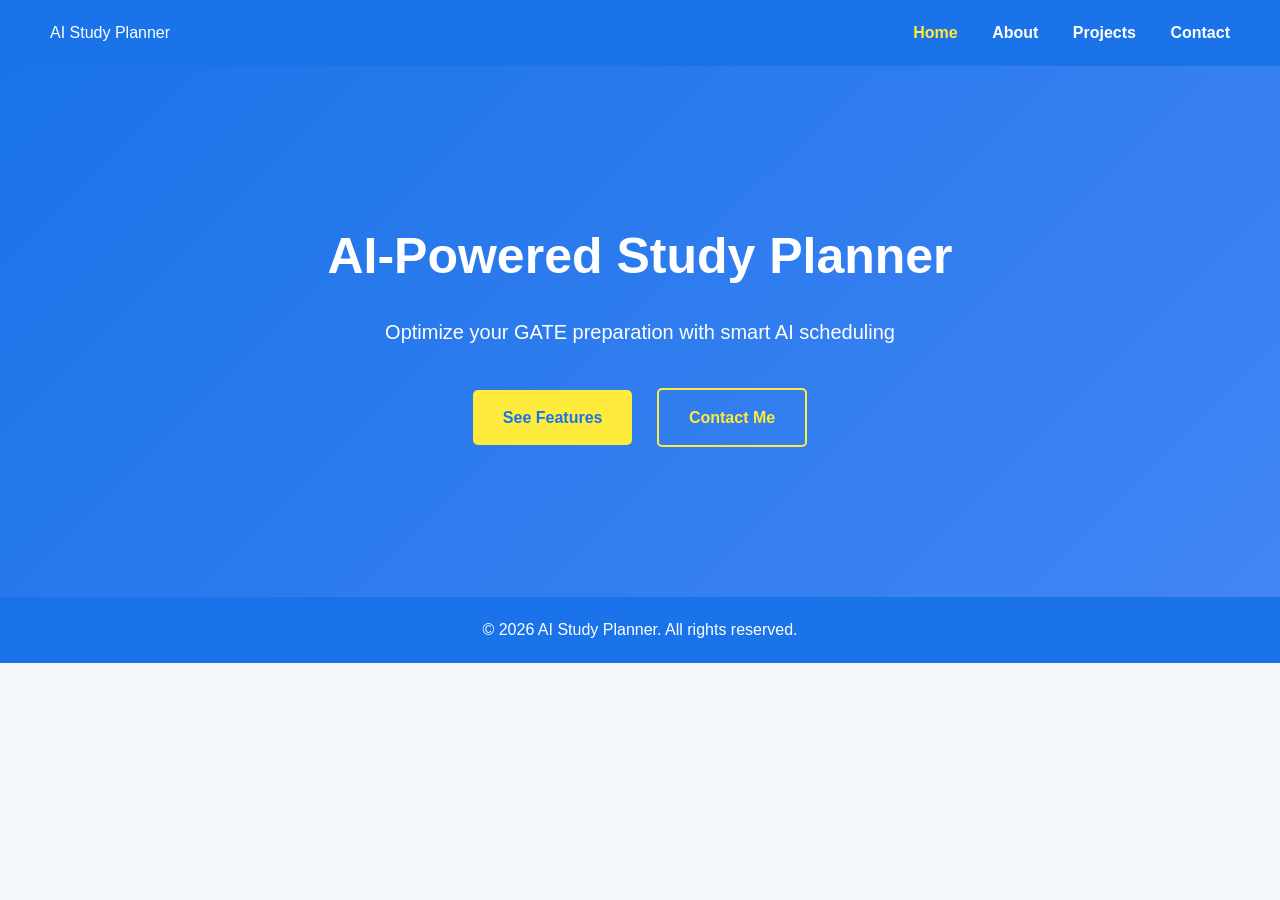
<file: index.html>
<!DOCTYPE html>
<html lang="en">
<head>
    <meta charset="UTF-8">
    <meta name="viewport" content="width=device-width, initial-scale=1.0">
    <title>AI Study Planner - Home</title>
    <link rel="stylesheet" href="style.css">
</head>
<body>
    <header>
        <nav>
            <div class="logo">AI Study Planner</div>
            <ul class="nav-links">
                <li><a href="index.html" class="active">Home</a></li>
                <li><a href="about.html">About</a></li>
                <li><a href="projects.html">Projects</a></li>
                <li><a href="contact.html">Contact</a></li>
            </ul>
            <div class="hamburger">
                <span></span>
                <span></span>
                <span></span>
            </div>
        </nav>
    </header>

    <section class="hero">
        <h1>AI-Powered Study Planner</h1>
        <p>Optimize your GATE preparation with smart AI scheduling</p>
        <a href="projects.html" class="btn">See Features</a>
        <a href="contact.html" class="btn btn-alt">Contact Me</a>
    </section>

    <footer>
        <p>&copy; 2026 AI Study Planner. All rights reserved.</p>
    </footer>

    <script src="script.js"></script>
</body>
</html>
</file>
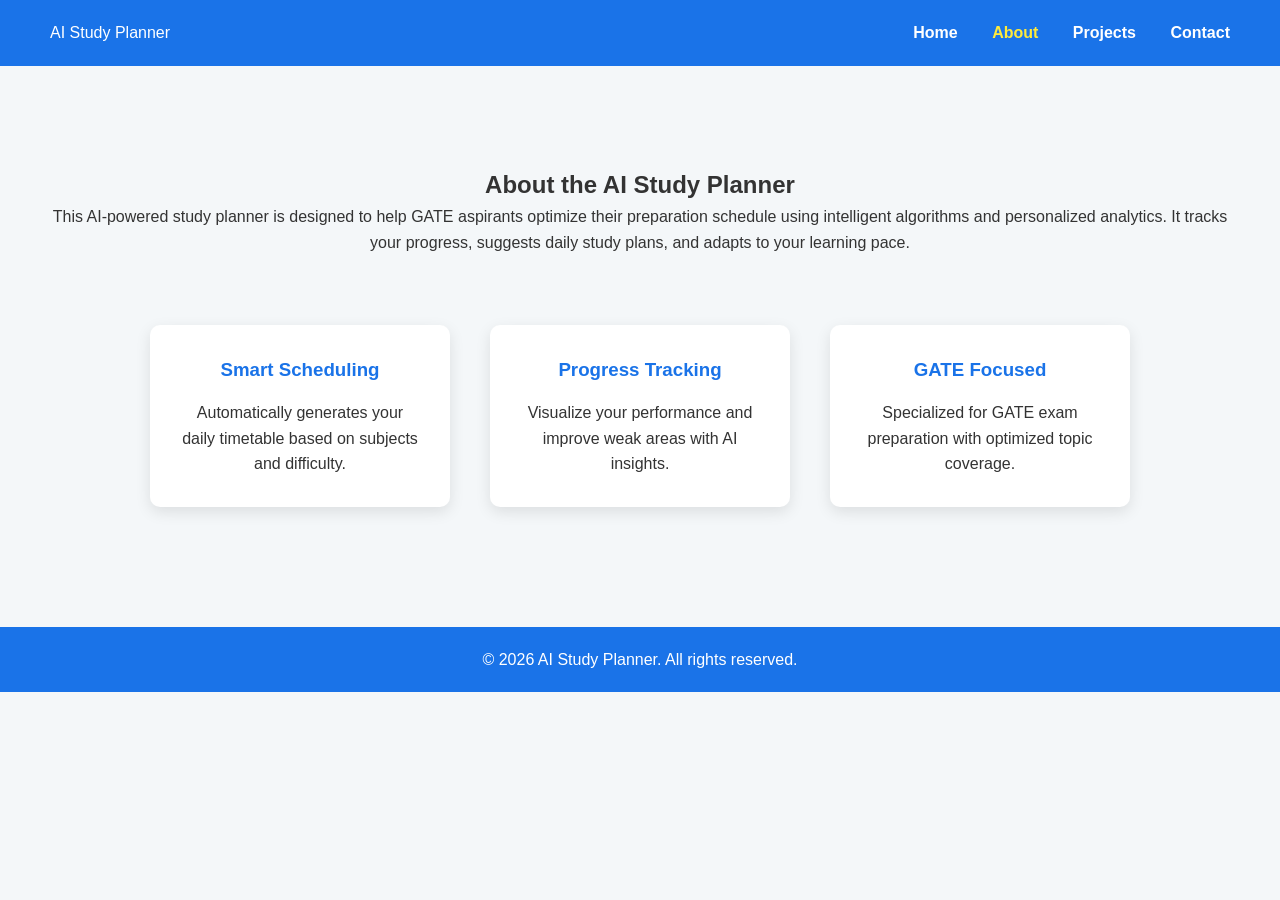
<file: about.html>
<!DOCTYPE html>
<html lang="en">
<head>
    <meta charset="UTF-8">
    <meta name="viewport" content="width=device-width, initial-scale=1.0">
    <title>About - AI Study Planner</title>
    <link rel="stylesheet" href="style.css">
</head>
<body>
    <header>
        <nav>
            <div class="logo">AI Study Planner</div>
            <ul class="nav-links">
                <li><a href="index.html">Home</a></li>
                <li><a href="about.html" class="active">About</a></li>
                <li><a href="projects.html">Projects</a></li>
                <li><a href="contact.html">Contact</a></li>
            </ul>
            <div class="hamburger">
                <span></span>
                <span></span>
                <span></span>
            </div>
        </nav>
    </header>

    <section class="about">
        <h2>About the AI Study Planner</h2>
        <p>This AI-powered study planner is designed to help GATE aspirants optimize their preparation schedule using intelligent algorithms and personalized analytics. It tracks your progress, suggests daily study plans, and adapts to your learning pace.</p>

        <div class="features">
            <div class="feature-card">
                <h3>Smart Scheduling</h3>
                <p>Automatically generates your daily timetable based on subjects and difficulty.</p>
            </div>
            <div class="feature-card">
                <h3>Progress Tracking</h3>
                <p>Visualize your performance and improve weak areas with AI insights.</p>
            </div>
            <div class="feature-card">
                <h3>GATE Focused</h3>
                <p>Specialized for GATE exam preparation with optimized topic coverage.</p>
            </div>
        </div>
    </section>

    <footer>
        <p>&copy; 2026 AI Study Planner. All rights reserved.</p>
    </footer>

    <script src="script.js"></script>
</body>
</html>
</file>
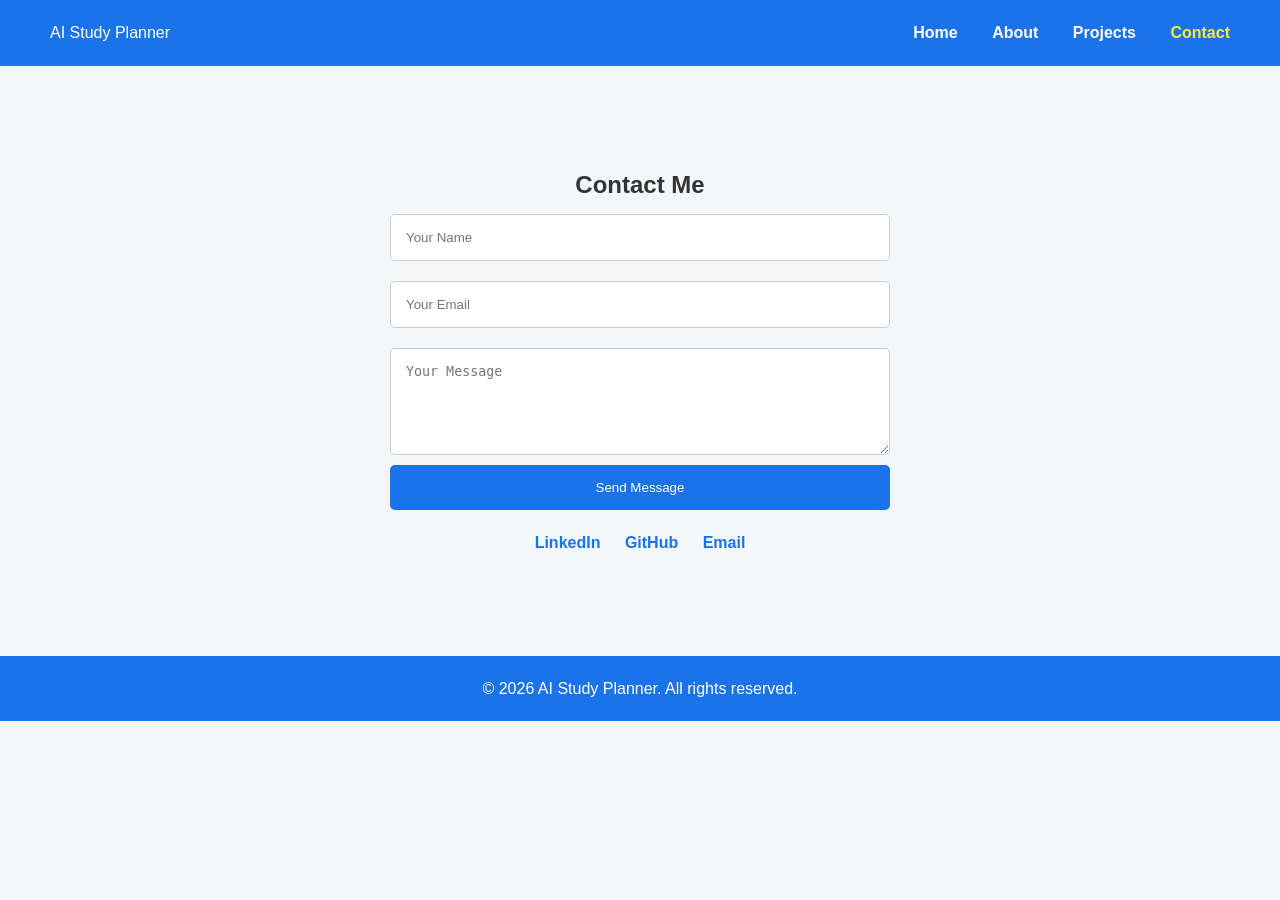
<file: contact.html>
<!DOCTYPE html>
<html lang="en">
<head>
    <meta charset="UTF-8">
    <meta name="viewport" content="width=device-width, initial-scale=1.0">
    <title>Contact - AI Study Planner</title>
    <link rel="stylesheet" href="style.css">
</head>
<body>
    <header>
        <nav>
            <div class="logo">AI Study Planner</div>
            <ul class="nav-links">
                <li><a href="index.html">Home</a></li>
                <li><a href="about.html">About</a></li>
                <li><a href="projects.html">Projects</a></li>
                <li><a href="contact.html" class="active">Contact</a></li>
            </ul>
            <div class="hamburger">
                <span></span>
                <span></span>
                <span></span>
            </div>
        </nav>
    </header>

    <section class="contact">
        <h2>Contact Me</h2>
        <form id="contact-form">
            <input type="text" name="name" placeholder="Your Name" required>
            <input type="email" name="email" placeholder="Your Email" required>
            <textarea name="message" placeholder="Your Message" rows="5" required></textarea>
            <button type="submit">Send Message</button>
        </form>
        <div class="social-links">
            <a href="#">LinkedIn</a>
            <a href="#">GitHub</a>
            <a href="#">Email</a>
        </div>
    </section>

    <footer>
        <p>&copy; 2026 AI Study Planner. All rights reserved.</p>
    </footer>

    <script src="script.js"></script>
</body>
</html>
</file>
<file: style.css>
/* Reset & basic styles */
* { margin: 0; padding: 0; box-sizing: border-box; }
body { font-family: 'Arial', sans-serif; line-height: 1.6; background: #f4f7f9; color: #333; }
a { text-decoration: none; color: inherit; }
ul { list-style: none; }

header { background: #1a73e8; color: #fff; padding: 20px 50px; position: sticky; top: 0; z-index: 1000; }
nav { display: flex; justify-content: space-between; align-items: center; }
.nav-links li { display: inline-block; margin-left: 30px; }
.nav-links li a { color: #fff; font-weight: bold; transition: 0.3s; }
.nav-links li a:hover, .nav-links li a.active { color: #ffeb3b; }
.hamburger { display: none; flex-direction: column; cursor: pointer; }
.hamburger span { height: 3px; width: 25px; background: #fff; margin: 4px; border-radius: 3px; }

section { padding: 100px 50px; text-align: center; }
.hero { background: linear-gradient(135deg, #1a73e8, #4285f4); color: #fff; padding: 150px 50px; }
.hero h1 { font-size: 50px; margin-bottom: 20px; animation: fadeInDown 1s ease-in-out; }
.hero p { font-size: 20px; margin-bottom: 40px; animation: fadeInUp 1s ease-in-out; }
.btn { padding: 15px 30px; background: #ffeb3b; color: #1a73e8; font-weight: bold; border-radius: 5px; margin: 0 10px; display: inline-block; transition: 0.3s; }
.btn:hover { background: #fff; color: #1a73e8; }
.btn-alt { background: transparent; border: 2px solid #ffeb3b; color: #ffeb3b; }

.about .features, .projects .project-cards { display: flex; justify-content: center; flex-wrap: wrap; margin-top: 50px; }
.feature-card, .project-card { background: #fff; padding: 30px; margin: 20px; border-radius: 10px; box-shadow: 0px 5px 15px rgba(0,0,0,0.1); width: 300px; transition: transform 0.3s, box-shadow 0.3s; }
.feature-card:hover, .project-card:hover { transform: translateY(-10px); box-shadow: 0px 10px 20px rgba(0,0,0,0.2); }
.feature-card h3, .project-card h3 { margin-bottom: 15px; color: #1a73e8; }
.project-card img { width: 100%; border-radius: 10px; margin-bottom: 15px; }

.contact form { display: flex; flex-direction: column; max-width: 500px; margin: 0 auto; }
.contact input, .contact textarea { padding: 15px; margin: 10px 0; border-radius: 5px; border: 1px solid #ccc; }
.contact button { padding: 15px; background: #1a73e8; color: #fff; border: none; border-radius: 5px; cursor: pointer; transition: 0.3s; }
.contact button:hover { background: #4285f4; }
.social-links { margin-top: 20px; }
.social-links a { margin: 0 10px; color: #1a73e8; font-weight: bold; transition: 0.3s; }
.social-links a:hover { color: #ffeb3b; }

footer { background: #1a73e8; color: #fff; padding: 20px 50px; text-align: center; }

/* Animations */
@keyframes fadeInDown { from { opacity: 0; transform: translateY(-50px); } to { opacity: 1; transform: translateY(0); } }
@keyframes fadeInUp { from { opacity: 0; transform: translateY(50px); } to { opacity: 1; transform: translateY(0); } }

/* Responsive */
@media (max-width: 768px) {
    .nav-links { display: none; flex-direction: column; background: #1a73e8; position: absolute; top: 70px; right: 50px; padding: 20px; border-radius: 10px; }
    .nav-links li { margin: 20px 0; }
    .hamburger { display: flex; }
}
</file>
